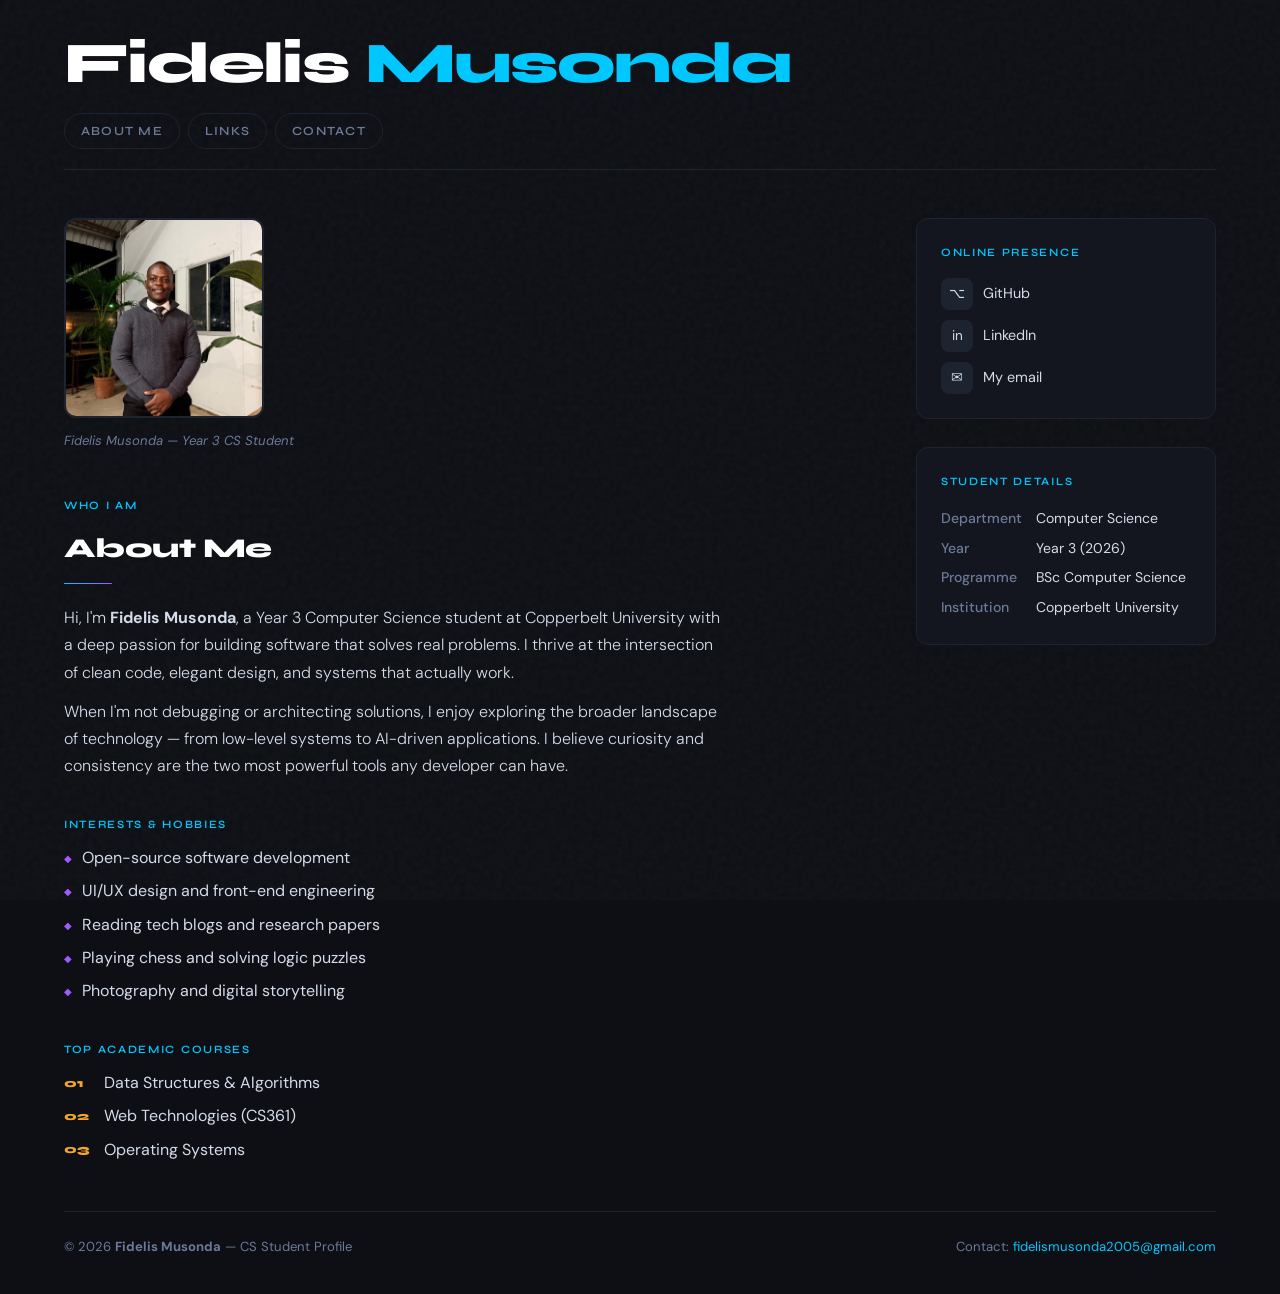
<file: index.html>
<!DOCTYPE html>
<html lang="en">
<head>
  <meta charset="UTF-8" />
  <meta name="viewport" content="width=device-width, initial-scale=1.0" />
  <title>Fidelis Musonda — CS Student Profile</title>
  <link href="https://fonts.googleapis.com/css2?family=Syne:wght@400;600;800&family=DM+Sans:ital,wght@0,300;0,400;0,500;1,300&display=swap" rel="stylesheet" />
  <link rel="stylesheet" href="style.css" />
</head>
<body>

  <div class="page-wrapper">

    <header>
      <h1>Fidelis <span>Musonda</span></h1>
      <nav>
        <a href="#about">About Me</a>
        <a href="#links">Links</a>
        <a href="#contact">Contact</a>
      </nav>
    </header>

    <div class="main-grid">

      <article id="about">

        <figure>
          <img
            src="profile.jpg.jpeg"
            alt="Photo of Fidelis Musonda"
            width="200"
            height="200"
            onerror="this.style.background='#1e2330';"
          />
          <figcaption>Fidelis Musonda — Year 3 CS Student</figcaption>
        </figure>

        <div>
          <p class="section-label">Who I Am</p>
          <h2>About Me</h2>
          <div class="divider"></div>

          <p>
            Hi, I'm <strong>Fidelis Musonda</strong>, a Year 3 Computer Science student at Copperbelt University
            with a deep passion for building software that solves real problems. I thrive at the
            intersection of clean code, elegant design, and systems that actually work.
          </p>
          <p>
            When I'm not debugging or architecting solutions, I enjoy exploring the broader landscape
            of technology — from low-level systems to AI-driven applications. I believe curiosity
            and consistency are the two most powerful tools any developer can have.
          </p>
        </div>

        <div>
          <p class="section-label">Interests &amp; Hobbies</p>
          <ul class="hobbies-list">
            <li>Open-source software development</li>
            <li>UI/UX design and front-end engineering</li>
            <li>Reading tech blogs and research papers</li>
            <li>Playing chess and solving logic puzzles</li>
            <li>Photography and digital storytelling</li>
          </ul>
        </div>

        <div>
          <p class="section-label">Top Academic Courses</p>
          <ol class="courses-list">
            <li>Data Structures &amp; Algorithms</li>
            <li>Web Technologies (CS361)</li>
            <li>Operating Systems</li>
          </ol>
        </div>

      </article>

      <aside id="links">

        <div class="card">
          <h3>Online Presence</h3>
          <ul class="links-list">
            <li>
              <a href="https://github.com/dashboard" target="_blank" rel="noopener noreferrer">
                <span class="link-icon">⌥</span>
                GitHub
              </a>
            </li>
            <li>
              <a href="https://www.linkedin.com/feed/" target="_blank" rel="noopener noreferrer">
                <span class="link-icon">in</span>
                LinkedIn
              </a>
            </li>
            <li>
              <a href="mailto:fidelismusonda2005@gmail.com">
                <span class="link-icon">✉</span>
                My email
              </a>
            </li>
          </ul>
        </div>

        <div class="card" id="contact">
          <h3>Student Details</h3>
          <dl>
            <dt>Department</dt>
            <dd>Computer Science</dd>
            <dt>Year</dt>
            <dd>Year 3 (2026)</dd>
            <dt>Programme</dt>
            <dd>BSc Computer Science</dd>
            <dt>Institution</dt>
            <dd>Copperbelt University</dd>
          </dl>
        </div>

      </aside>

    </div>

    <footer>
      <p>© 2026 <strong>Fidelis Musonda</strong> — CS Student Profile</p>
      <p>Contact: <a href="mailto:fidelismusonda2005@gmail.com">fidelismusonda2005@gmail.com</a></p>
    </footer>

  </div>

</body>
</html>
</file>
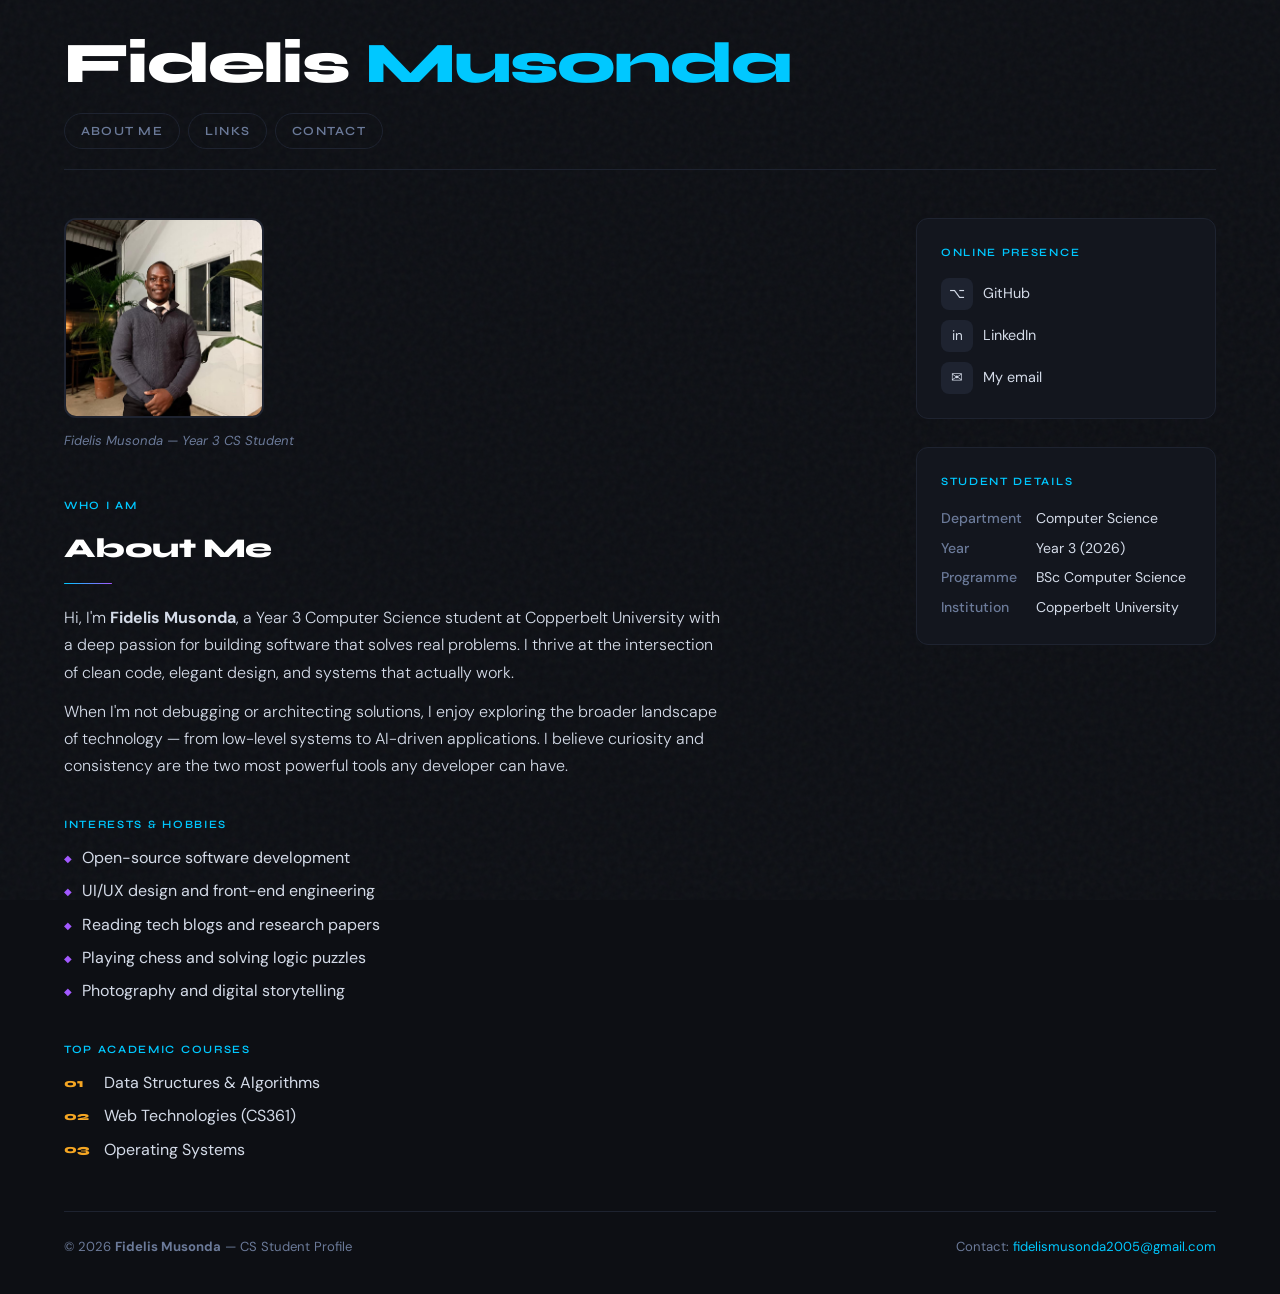
<file: profile.html>
<!DOCTYPE html>
<html lang="en">
<head>
  <meta charset="UTF-8" />
  <meta name="viewport" content="width=device-width, initial-scale=1.0" />
  <title>Fidelis Musonda — CS Student Profile</title>
  <link href="https://fonts.googleapis.com/css2?family=Syne:wght@400;600;800&family=DM+Sans:ital,wght@0,300;0,400;0,500;1,300&display=swap" rel="stylesheet" />
  <style>
    *, *::before, *::after { box-sizing: border-box; margin: 0; padding: 0; }

    :root {
      --bg:        #0d0f14;
      --surface:   #13161e;
      --border:    #1e2330;
      --accent:    #00c8ff;
      --accent2:   #a259ff;
      --gold:      #f5a623;
      --text:      #d4dbe8;
      --muted:     #6b7a99;
      --white:     #ffffff;
      --radius:    12px;
      --font-head: 'Syne', sans-serif;
      --font-body: 'DM Sans', sans-serif;
    }

    html { scroll-behavior: smooth; }

    body {
      background: var(--bg);
      color: var(--text);
      font-family: var(--font-body);
      font-size: 1rem;
      line-height: 1.7;
      min-height: 100vh;
    }

    body::before {
      content: '';
      position: fixed; inset: 0;
      background-image: url("data:image/svg+xml,%3Csvg viewBox='0 0 200 200' xmlns='http://www.w3.org/2000/svg'%3E%3Cfilter id='n'%3E%3CfeTurbulence type='fractalNoise' baseFrequency='0.75' numOctaves='4' stitchTiles='stitch'/%3E%3C/filter%3E%3Crect width='100%25' height='100%25' filter='url(%23n)' opacity='0.04'/%3E%3C/svg%3E");
      pointer-events: none; z-index: 0;
    }

    .page-wrapper {
      max-width: 1200px;
      margin: 0 auto;
      padding: 0 24px;
      position: relative; z-index: 1;
    }

    header {
      border-bottom: 1px solid var(--border);
      padding: 32px 0 20px;
      display: flex;
      flex-direction: column;
      gap: 18px;
    }

    header h1 {
      font-family: var(--font-head);
      font-size: clamp(2.2rem, 5vw, 3.6rem);
      font-weight: 800;
      color: var(--white);
      letter-spacing: -0.03em;
      line-height: 1.1;
    }

    header h1 span { color: var(--accent); }

    nav { display: flex; gap: 8px; flex-wrap: wrap; }

    nav a {
      font-family: var(--font-head);
      font-size: 0.78rem;
      font-weight: 600;
      letter-spacing: 0.1em;
      text-transform: uppercase;
      color: var(--muted);
      text-decoration: none;
      padding: 6px 16px;
      border: 1px solid var(--border);
      border-radius: 999px;
      transition: color 0.2s, border-color 0.2s, background 0.2s;
    }

    nav a:hover {
      color: var(--accent);
      border-color: var(--accent);
      background: rgba(0, 200, 255, 0.06);
    }

    .main-grid {
      display: grid;
      grid-template-columns: 1fr 300px;
      gap: 40px;
      padding: 48px 0;
      align-items: start;
    }

    @media (max-width: 768px) {
      .main-grid { grid-template-columns: 1fr; }
    }

    article {
      display: flex;
      flex-direction: column;
      gap: 36px;
    }

    .section-label {
      font-family: var(--font-head);
      font-size: 0.7rem;
      font-weight: 600;
      letter-spacing: 0.15em;
      text-transform: uppercase;
      color: var(--accent);
      margin-bottom: 10px;
    }

    article h2 {
      font-family: var(--font-head);
      font-size: 1.7rem;
      font-weight: 800;
      color: var(--white);
      letter-spacing: -0.02em;
      margin-bottom: 12px;
    }

    article p {
      color: var(--text);
      font-weight: 300;
      max-width: 60ch;
    }

    article p + p { margin-top: 12px; }

    figure {
      display: flex;
      flex-direction: column;
      align-items: flex-start;
      gap: 12px;
      margin-bottom: 8px;
    }

    figure img {
      width: 200px;
      height: 200px;
      object-fit: cover;
      border-radius: var(--radius);
      border: 2px solid var(--border);
      display: block;
      background: var(--surface);
    }

    figcaption {
      font-size: 0.82rem;
      color: var(--muted);
      font-style: italic;
    }

    .hobbies-list, .courses-list {
      list-style: none;
      display: flex;
      flex-direction: column;
      gap: 6px;
      margin-top: 8px;
    }

    .hobbies-list li::before {
      content: '◆';
      color: var(--accent2);
      margin-right: 10px;
      font-size: 0.6rem;
      vertical-align: middle;
    }

    .courses-list { counter-reset: course-counter; }

    .courses-list li {
      counter-increment: course-counter;
      display: flex;
      align-items: center;
      gap: 12px;
    }

    .courses-list li::before {
      content: counter(course-counter, decimal-leading-zero);
      font-family: var(--font-head);
      font-size: 0.75rem;
      font-weight: 800;
      color: var(--gold);
      min-width: 28px;
    }

    aside { display: flex; flex-direction: column; gap: 28px; }

    .card {
      background: var(--surface);
      border: 1px solid var(--border);
      border-radius: var(--radius);
      padding: 24px;
    }

    .card h3 {
      font-family: var(--font-head);
      font-size: 0.7rem;
      font-weight: 600;
      letter-spacing: 0.15em;
      text-transform: uppercase;
      color: var(--accent);
      margin-bottom: 16px;
    }

    .links-list {
      list-style: none;
      display: flex;
      flex-direction: column;
      gap: 10px;
    }

    .links-list a {
      display: flex;
      align-items: center;
      gap: 10px;
      color: var(--text);
      text-decoration: none;
      font-size: 0.9rem;
      transition: color 0.2s;
    }

    .links-list a:hover { color: var(--accent); }

    .link-icon {
      width: 32px; height: 32px;
      border-radius: 8px;
      background: var(--border);
      display: flex; align-items: center; justify-content: center;
      font-size: 0.85rem;
      flex-shrink: 0;
      transition: background 0.2s;
    }

    .links-list a:hover .link-icon { background: rgba(0,200,255,0.12); }

    dl {
      display: grid;
      grid-template-columns: auto 1fr;
      gap: 6px 14px;
      font-size: 0.88rem;
    }

    dt { color: var(--muted); font-weight: 500; white-space: nowrap; }
    dd { color: var(--text); }

    footer {
      border-top: 1px solid var(--border);
      padding: 24px 0 36px;
      display: flex;
      align-items: center;
      justify-content: space-between;
      flex-wrap: wrap;
      gap: 12px;
    }

    footer p { font-size: 0.82rem; color: var(--muted); }
    footer a { color: var(--accent); text-decoration: none; }
    footer a:hover { text-decoration: underline; }

    .divider {
      height: 1px;
      background: linear-gradient(90deg, var(--accent) 0%, var(--accent2) 100%);
      border-radius: 2px;
      margin: 4px 0 20px;
      width: 48px;
    }
  </style>
</head>
<body>

  <div class="page-wrapper">

    <header>
      <h1>Fidelis <span>Musonda</span></h1>
      <nav>
        <a href="#about">About Me</a>
        <a href="#links">Links</a>
        <a href="#contact">Contact</a>
      </nav>
    </header>

    <div class="main-grid">

      <article id="about">

      
        <figure>
          <img
            src="profile.jpg.jpeg"
            alt="Photo of Fidelis Musonda"
            width="200"
            height="200"
            onerror="this.style.background='#1e2330';"
          />
          <figcaption>Fidelis Musonda — Year 3 CS Student</figcaption>
        </figure>

        <div>
          <p class="section-label">Who I Am</p>
          <h2>About Me</h2>
          <div class="divider"></div>

          
          <p>
            Hi, I'm <strong>Fidelis Musonda</strong>, a Year 3 Computer Science student at Copperbelt University
            with a deep passion for building software that solves real problems. I thrive at the
            intersection of clean code, elegant design, and systems that actually work.
          </p>
          <p>
            When I'm not debugging or architecting solutions, I enjoy exploring the broader landscape
            of technology — from low-level systems to AI-driven applications. I believe curiosity
            and consistency are the two most powerful tools any developer can have.
          </p>
        </div>

        <div>
          <p class="section-label">Interests &amp; Hobbies</p>
          <ul class="hobbies-list">
            <li>Open-source software development</li>
            <li>UI/UX design and front-end engineering</li>
            <li>Reading tech blogs and research papers</li>
            <li>Playing chess and solving logic puzzles</li>
            <li>Photography and digital storytelling</li>
          </ul>
        </div>

        <div>
          <p class="section-label">Top Academic Courses</p>
          <ol class="courses-list">
            <li>Data Structures &amp; Algorithms</li>
            <li>Web Technologies (CS361)</li>
            <li>Operating Systems</li>
          </ol>
        </div>

      </article>

      <aside id="links">

        <div class="card">
          <h3>Online Presence</h3>
          <ul class="links-list">
            <li>
              
              <a href="https://github.com/dashboard" target="_blank" rel="noopener noreferrer">
                <span class="link-icon">⌥</span>
                GitHub
              </a>
            </li>
            <li>
              
              <a href="https://www.linkedin.com/feed/" target="_blank" rel="noopener noreferrer">
                <span class="link-icon">in</span>
                LinkedIn
              </a>
            </li>
            <li>
            
              <a href="mailto:fidelismusonda2005@gmail.com">
                <span class="link-icon">✉</span>
                My email
              </a>
            </li>
          </ul>
        </div>

        <div class="card" id="contact">
          <h3>Student Details</h3>
          <dl>
            <dt>Department</dt>
            <dd>Computer Science</dd>
            <dt>Year</dt>
            <dd>Year 3 (2026)</dd>
            <dt>Programme</dt>
            <dd>BSc Computer Science</dd>
            <dt>Institution</dt>
            <dd>Copperbelt University</dd>
          </dl>
        </div>

      </aside>

    </div>

    
    <footer>
      <p>© 2026 <strong>Fidelis Musonda</strong> — CS Student Profile</p>
      <p>Contact: <a href="mailto:fidelismusonda2005@gmail.com">fidelismusonda2005@gmail.com</a></p>
    </footer>

  </div>

</body>
</html>
</file>
<file: style.css>
*, *::before, *::after { box-sizing: border-box; margin: 0; padding: 0; }

:root {
  --bg:        #0d0f14;
  --surface:   #13161e;
  --border:    #1e2330;
  --accent:    #00c8ff;
  --accent2:   #a259ff;
  --gold:      #f5a623;
  --text:      #d4dbe8;
  --muted:     #6b7a99;
  --white:     #ffffff;
  --radius:    12px;
  --font-head: 'Syne', sans-serif;
  --font-body: 'DM Sans', sans-serif;
}

html { scroll-behavior: smooth; }

body {
  background: var(--bg);
  color: var(--text);
  font-family: var(--font-body);
  font-size: 1rem;
  line-height: 1.7;
  min-height: 100vh;
}

body::before {
  content: '';
  position: fixed; inset: 0;
  background-image: url("data:image/svg+xml,%3Csvg viewBox='0 0 200 200' xmlns='http://www.w3.org/2000/svg'%3E%3Cfilter id='n'%3E%3CfeTurbulence type='fractalNoise' baseFrequency='0.75' numOctaves='4' stitchTiles='stitch'/%3E%3C/filter%3E%3Crect width='100%25' height='100%25' filter='url(%23n)' opacity='0.04'/%3E%3C/svg%3E");
  pointer-events: none; z-index: 0;
}

.page-wrapper {
  max-width: 1200px;
  margin: 0 auto;
  padding: 0 24px;
  position: relative; z-index: 1;
}

header {
  border-bottom: 1px solid var(--border);
  padding: 32px 0 20px;
  display: flex;
  flex-direction: column;
  gap: 18px;
}

header h1 {
  font-family: var(--font-head);
  font-size: clamp(2.2rem, 5vw, 3.6rem);
  font-weight: 800;
  color: var(--white);
  letter-spacing: -0.03em;
  line-height: 1.1;
}

header h1 span { color: var(--accent); }

nav { display: flex; gap: 8px; flex-wrap: wrap; }

nav a {
  font-family: var(--font-head);
  font-size: 0.78rem;
  font-weight: 600;
  letter-spacing: 0.1em;
  text-transform: uppercase;
  color: var(--muted);
  text-decoration: none;
  padding: 6px 16px;
  border: 1px solid var(--border);
  border-radius: 999px;
  transition: color 0.2s, border-color 0.2s, background 0.2s;
}

nav a:hover {
  color: var(--accent);
  border-color: var(--accent);
  background: rgba(0, 200, 255, 0.06);
}

.main-grid {
  display: grid;
  grid-template-columns: 1fr 300px;
  gap: 40px;
  padding: 48px 0;
  align-items: start;
}

@media (max-width: 768px) {
  .main-grid { grid-template-columns: 1fr; }
}

article {
  display: flex;
  flex-direction: column;
  gap: 36px;
}

.section-label {
  font-family: var(--font-head);
  font-size: 0.7rem;
  font-weight: 600;
  letter-spacing: 0.15em;
  text-transform: uppercase;
  color: var(--accent);
  margin-bottom: 10px;
}

article h2 {
  font-family: var(--font-head);
  font-size: 1.7rem;
  font-weight: 800;
  color: var(--white);
  letter-spacing: -0.02em;
  margin-bottom: 12px;
}

article p {
  color: var(--text);
  font-weight: 300;
  max-width: 60ch;
}

article p + p { margin-top: 12px; }

figure {
  display: flex;
  flex-direction: column;
  align-items: flex-start;
  gap: 12px;
  margin-bottom: 8px;
}

figure img {
  width: 200px;
  height: 200px;
  object-fit: cover;
  border-radius: var(--radius);
  border: 2px solid var(--border);
  display: block;
  background: var(--surface);
}

figcaption {
  font-size: 0.82rem;
  color: var(--muted);
  font-style: italic;
}

.hobbies-list, .courses-list {
  list-style: none;
  display: flex;
  flex-direction: column;
  gap: 6px;
  margin-top: 8px;
}

.hobbies-list li::before {
  content: '◆';
  color: var(--accent2);
  margin-right: 10px;
  font-size: 0.6rem;
  vertical-align: middle;
}

.courses-list { counter-reset: course-counter; }

.courses-list li {
  counter-increment: course-counter;
  display: flex;
  align-items: center;
  gap: 12px;
}

.courses-list li::before {
  content: counter(course-counter, decimal-leading-zero);
  font-family: var(--font-head);
  font-size: 0.75rem;
  font-weight: 800;
  color: var(--gold);
  min-width: 28px;
}

aside { display: flex; flex-direction: column; gap: 28px; }

.card {
  background: var(--surface);
  border: 1px solid var(--border);
  border-radius: var(--radius);
  padding: 24px;
}

.card h3 {
  font-family: var(--font-head);
  font-size: 0.7rem;
  font-weight: 600;
  letter-spacing: 0.15em;
  text-transform: uppercase;
  color: var(--accent);
  margin-bottom: 16px;
}

.links-list {
  list-style: none;
  display: flex;
  flex-direction: column;
  gap: 10px;
}

.links-list a {
  display: flex;
  align-items: center;
  gap: 10px;
  color: var(--text);
  text-decoration: none;
  font-size: 0.9rem;
  transition: color 0.2s;
}

.links-list a:hover { color: var(--accent); }

.link-icon {
  width: 32px; height: 32px;
  border-radius: 8px;
  background: var(--border);
  display: flex; align-items: center; justify-content: center;
  font-size: 0.85rem;
  flex-shrink: 0;
  transition: background 0.2s;
}

.links-list a:hover .link-icon { background: rgba(0,200,255,0.12); }

dl {
  display: grid;
  grid-template-columns: auto 1fr;
  gap: 6px 14px;
  font-size: 0.88rem;
}

dt { color: var(--muted); font-weight: 500; white-space: nowrap; }
dd { color: var(--text); }

footer {
  border-top: 1px solid var(--border);
  padding: 24px 0 36px;
  display: flex;
  align-items: center;
  justify-content: space-between;
  flex-wrap: wrap;
  gap: 12px;
}

footer p { font-size: 0.82rem; color: var(--muted); }
footer a { color: var(--accent); text-decoration: none; }
footer a:hover { text-decoration: underline; }

.divider {
  height: 1px;
  background: linear-gradient(90deg, var(--accent) 0%, var(--accent2) 100%);
  border-radius: 2px;
  margin: 4px 0 20px;
  width: 48px;
}
</file>
